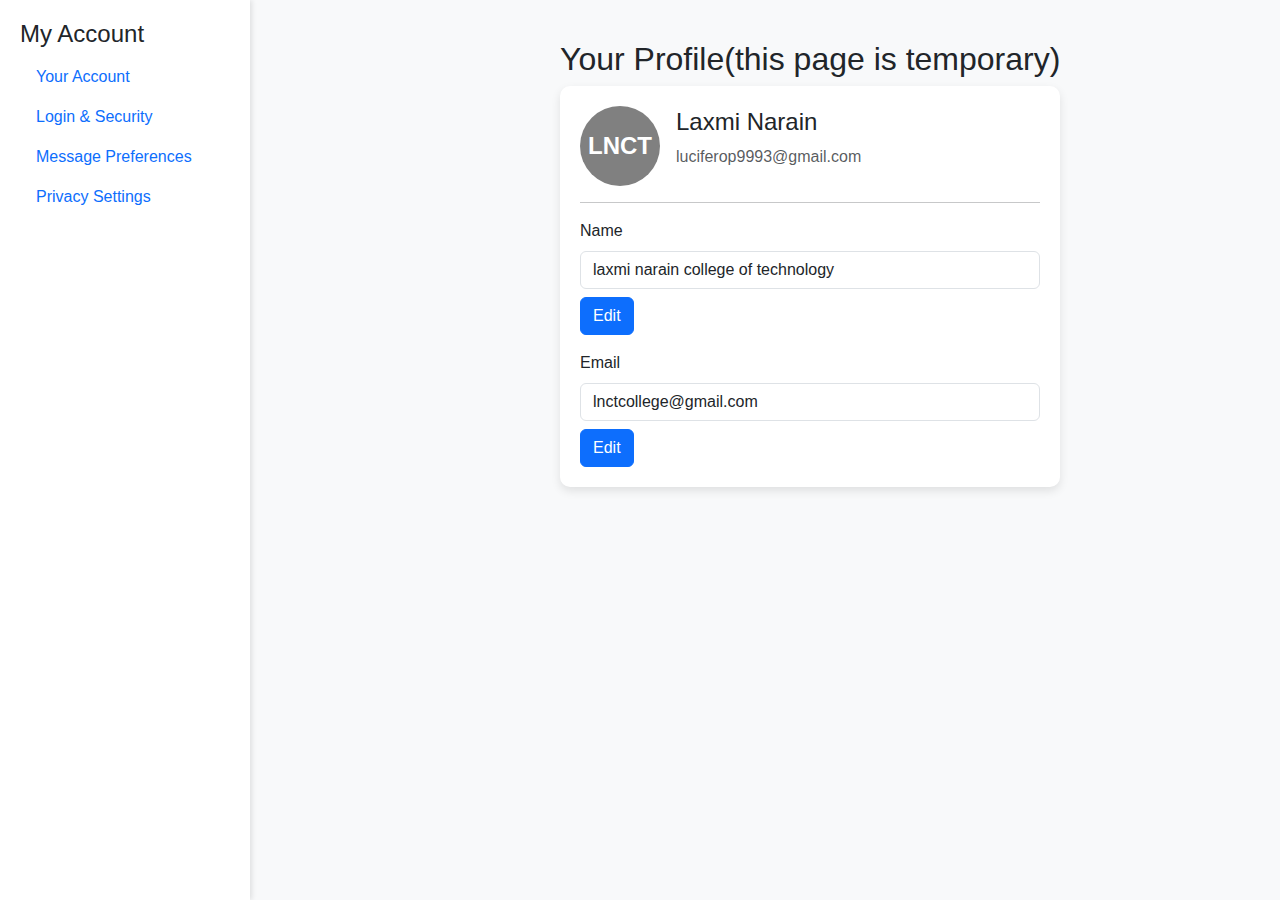
<file: myProfile.html>
<!DOCTYPE html>
<html lang="en">
<head>
    <meta charset="UTF-8">
    <meta name="viewport" content="width=device-width, initial-scale=1.0">
    <title>My Profile</title>
    <link href="https://cdn.jsdelivr.net/npm/bootstrap@5.3.0/dist/css/bootstrap.min.css" rel="stylesheet">
    <style>
        body {
            font-family: 'Poppins', sans-serif;
            background-color: #f8f9fa;
        }
        .sidebar {
            width: 250px;
            height: 100vh;
            background: white;
            padding: 20px;
            box-shadow: 2px 0 5px rgba(0, 0, 0, 0.1);
        }
        .profile-container {
            margin-left: 270px;
            padding: 40px;
        }
        .profile-card {
            background: white;
            padding: 20px;
            border-radius: 10px;
            box-shadow: 0 4px 10px rgba(0, 0, 0, 0.1);
        }
        .profile-pic {
            width: 80px;
            height: 80px;
            border-radius: 50%;
            background: gray;
            display: flex;
            align-items: center;
            justify-content: center;
            color: white;
            font-size: 24px;
            font-weight: bold;
        }
    </style>
</head>
<body>
    <div class="d-flex">
        <div class="sidebar">
            <h4>My Account</h4>
            <ul class="nav flex-column">
                <li class="nav-item"><a class="nav-link active" href="#">Your Account</a></li>
                <li class="nav-item"><a class="nav-link" href="#">Login & Security</a></li>
                <li class="nav-item"><a class="nav-link" href="#">Message Preferences</a></li>
                <li class="nav-item"><a class="nav-link" href="#">Privacy Settings</a></li>
            </ul>
        </div>
        <div class="profile-container">
            <h2>Your Profile(this page is temporary)</h2>
            <div class="profile-card">
                <div class="d-flex align-items-center">
                    <div class="profile-pic">LNCT</div>
                    <div class="ms-3">
                        <h4>Laxmi Narain</h4>
                        <p class="text-muted">luciferop9993@gmail.com</p>
                    </div>
                </div>
                <hr>
                <div>
                    <label class="form-label">Name</label>
                    <input type="text" class="form-control" value="laxmi narain college of technology">
                    <button class="btn btn-primary mt-2">Edit</button>
                </div>
                <div class="mt-3">
                    <label class="form-label">Email</label>
                    <input type="email" class="form-control" value="lnctcollege@gmail.com">
                    <button class="btn btn-primary mt-2">Edit</button>
                </div>
            </div>
        </div>
    </div>
</body>
</html>
</file>
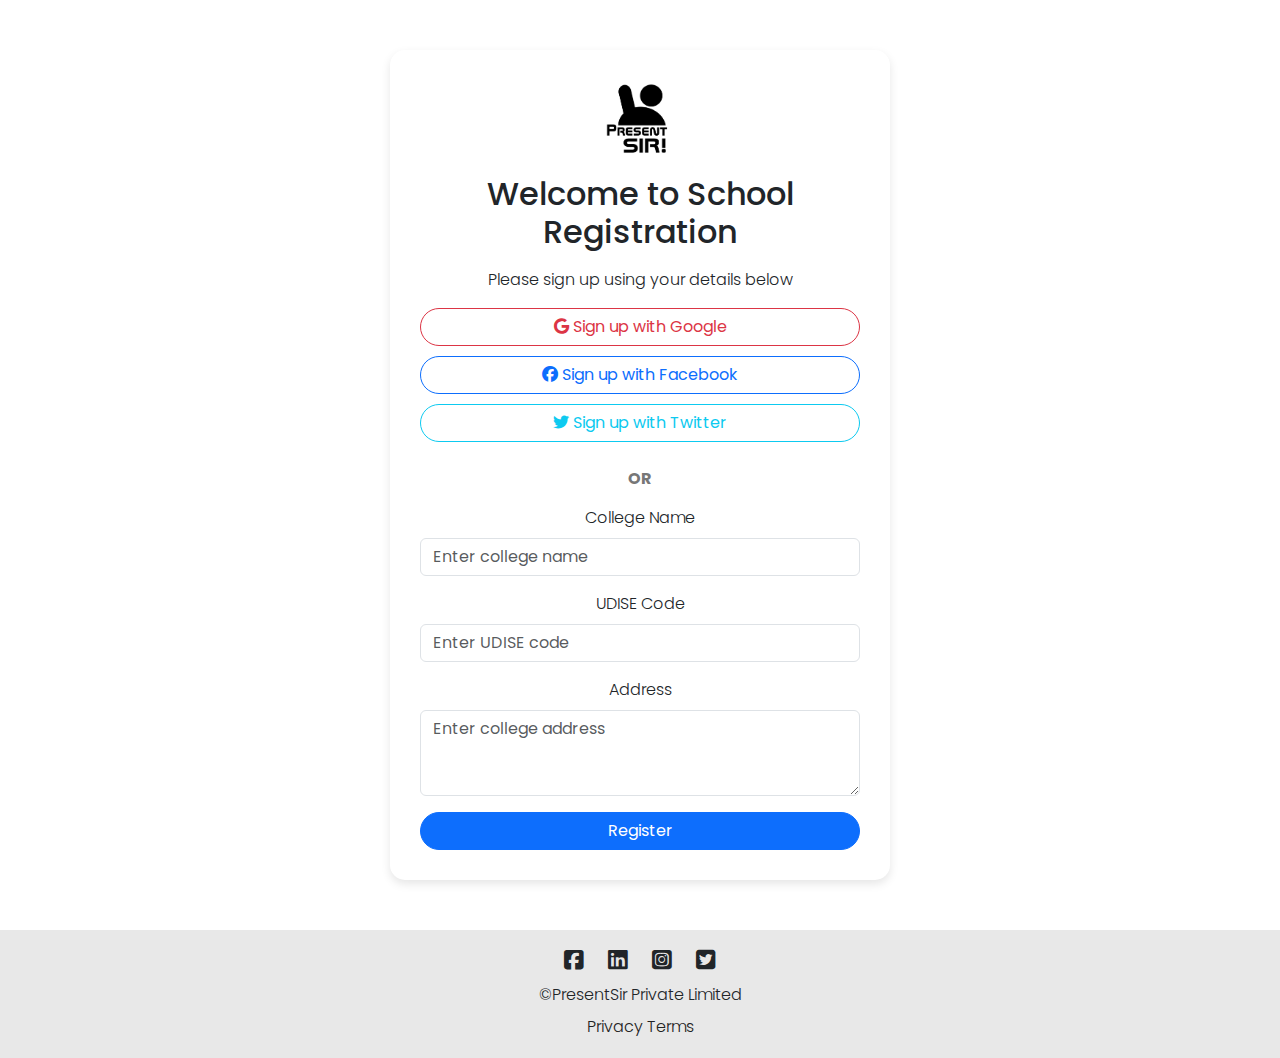
<file: register.html>
<!DOCTYPE html>
<html lang="en">
<head>
    <meta charset="UTF-8">
    <meta name="viewport" content="width=device-width, initial-scale=1.0">
    <title>School Registration</title>
    
    <link href="https://cdn.jsdelivr.net/npm/bootstrap@5.3.0/dist/css/bootstrap.min.css" rel="stylesheet">
    <link
    rel="stylesheet"
    href="https://cdnjs.cloudflare.com/ajax/libs/font-awesome/6.7.2/css/all.min.css"
    integrity="sha512-Evv84Mr4kqVGRNSgIGL/F/aIDqQb7xQ2vcrdIwxfjThSH8CSR7PBEakCr51Ck+w+/U6swU2Im1vVX0SVk9ABhg=="
    crossorigin="anonymous"
    referrerpolicy="no-referrer"
  />
    <style>
        @import url('https://fonts.googleapis.com/css2?family=Poppins:wght@300;400;600&display=swap');
        
        body {
            background-image: url(https://images.pexels.com/photos/1103970/pexels-photo-1103970.jpeg?auto=compress&cs=tinysrgb&w=600);
            background-size: cover;
            font-family: 'Poppins', sans-serif;
            font-weight: 300;
        }

       
            
        
        .register-container {
            max-width: 500px;
            margin: 50px auto;
            background: white;
            padding: 30px;
            border-radius: 15px;
            box-shadow: 0 4px 10px rgba(0, 0, 0, 0.1);
            text-align: center;
        }
        .logo {
            width: 80px;
            margin-bottom: 15px;
        }
        .social-buttons button {
            width: 100%;
            margin-bottom: 10px;
        }
        .or-divider {
            margin: 15px 0;
            font-weight: bold;
            color: #777;
        }

        .btn{
            border-radius: 20px;
            
        }

        .f-info{
     height: 8rem;
     padding: 15px 0px;
    background-color: rgb(232, 232, 232);
    display: flex;
    flex-wrap: wrap;
    justify-content: center;
    align-items:center;
}
.f-info-socials,.f-info-company,.f-info-links{
    width: 100%;
    text-align: center;
}
.f-info-socials i{
    font-size: 1.4rem;
    padding: 0px 10px;
}
.f-info-links a {
    text-decoration:none;
    color:#222222;
}
.f-info-links{
    width: 100%;
}

.f-info-links a:hover {
    text-decoration: underline;
}
    </style>
</head>
<body>
    <div class="container">
        <div class="register-container">
            <img src="Present Sir Logo_edited.jpg" alt="Logo" class="logo">
            <h2 class="mb-3">Welcome to School Registration</h2>
            <p>Please sign up using your details below</p>
            
            <div class="social-buttons">
                <button class="btn btn-outline-danger"><i class="fa-brands fa-google  "></i> Sign up with Google</button>
                <button class="btn btn-outline-primary"><i class="fa-brands fa-facebook"></i> Sign up with Facebook</button>
                <button class="btn btn-outline-info"><i class="fa-brands fa-twitter"></i> Sign up with Twitter</button>
            </div>
            
            <div class="or-divider">OR</div>
            
            <form href="redirect to home page">
                <div class="mb-3">
                    <label for="collegeName" class="form-label">College Name</label>
                    <input type="text" class="form-control" id="collegeName" placeholder="Enter college name" required>
                </div>
                <div class="mb-3">
                    <label for="udiseCode" class="form-label">UDISE Code</label>
                    <input type="text" class="form-control" id="udiseCode" placeholder="Enter UDISE code" required>
                </div>
                <div class="mb-3">
                    <label for="address" class="form-label">Address</label>
                    <textarea class="form-control" id="address" rows="3" placeholder="Enter college address" required></textarea>
                </div>
                <button type="submit" class="btn btn-primary w-100">Register</button>
            </form>
        </div>
    </div>
    <footer>
        <div class="f-info">
          <div class="f-info-socials">
            <i class="fa-brands fa-square-facebook"></i>
            <i class="fa-brands fa-linkedin"></i>
            <i class="fa-brands fa-square-instagram"></i>
            <i class="fa-brands fa-square-twitter"></i>
          </div>
          <div class="f-info-company">&copy;PresentSir Private Limited</div>
          <div class="f-info-links">
            <a href="privacy">Privacy</a>
            <a href="terms">Terms</a>
          </div>
        </div>
      </footer>
</body>
</html>
</file>
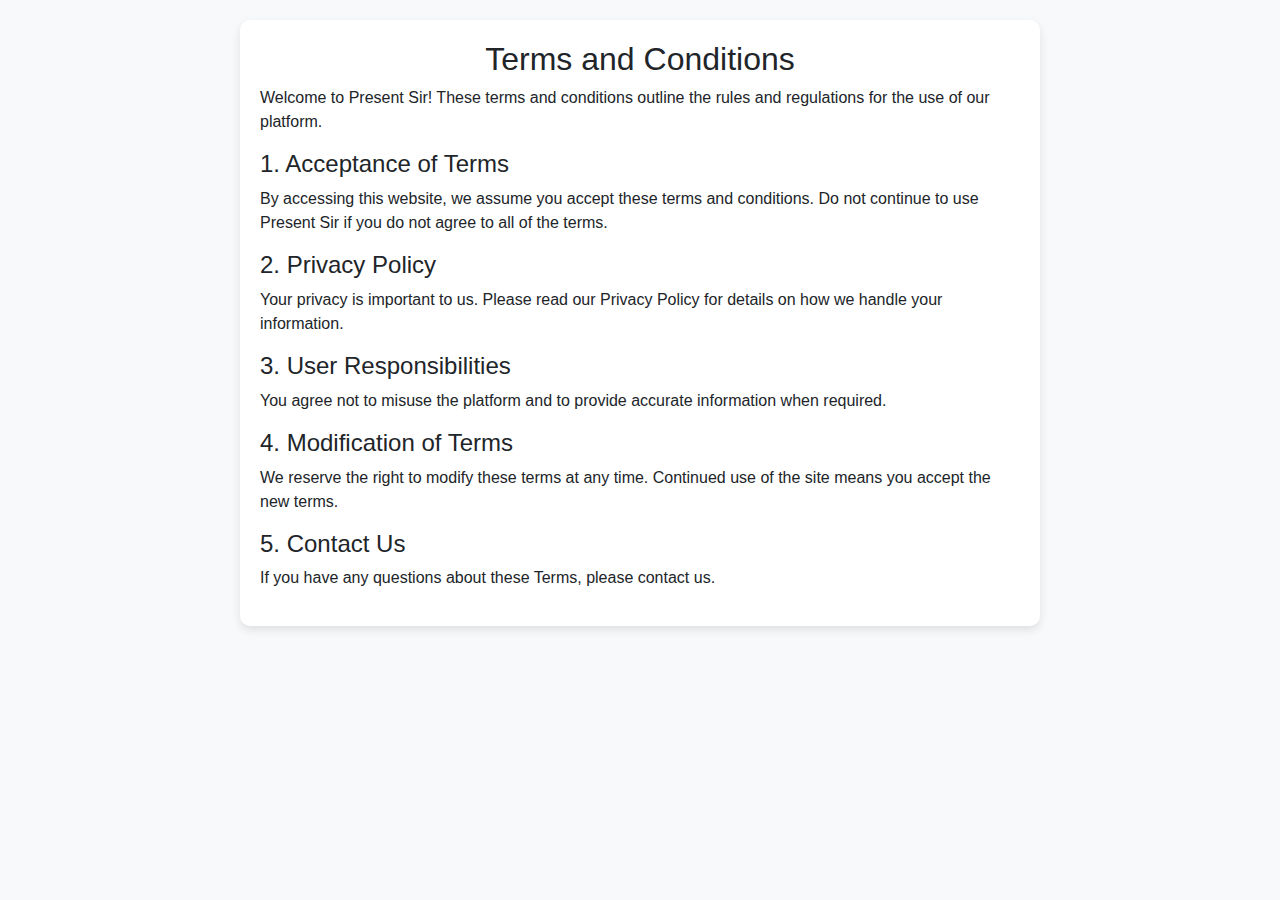
<file: termsNconditions.html>
<!DOCTYPE html>
<html lang="en">
<head>
    <meta charset="UTF-8">
    <meta name="viewport" content="width=device-width, initial-scale=1.0">
    <title>Terms and Conditions</title>
    <link href="https://cdn.jsdelivr.net/npm/bootstrap@5.3.0/dist/css/bootstrap.min.css" rel="stylesheet">
    <style>
        body {
            font-family: 'Poppins', sans-serif;
            background-color: #f8f9fa;
            padding: 20px;
        }
        .container {
            max-width: 800px;
            background: white;
            padding: 20px;
            border-radius: 10px;
            box-shadow: 0 4px 10px rgba(0, 0, 0, 0.1);
        }
    </style>
</head>
<body>
    <div class="container">
        <h2 class="text-center">Terms and Conditions</h2>
        <p>Welcome to Present Sir! These terms and conditions outline the rules and regulations for the use of our platform.</p>
        
        <h4>1. Acceptance of Terms</h4>
        <p>By accessing this website, we assume you accept these terms and conditions. Do not continue to use Present Sir if you do not agree to all of the terms.</p>
        
        <h4>2. Privacy Policy</h4>
        <p>Your privacy is important to us. Please read our Privacy Policy for details on how we handle your information.</p>
        
        <h4>3. User Responsibilities</h4>
        <p>You agree not to misuse the platform and to provide accurate information when required.</p>
        
        <h4>4. Modification of Terms</h4>
        <p>We reserve the right to modify these terms at any time. Continued use of the site means you accept the new terms.</p>
        
        <h4>5. Contact Us</h4>
        <p>If you have any questions about these Terms, please contact us.</p>
    </div>
</body>
</html>
</file>
